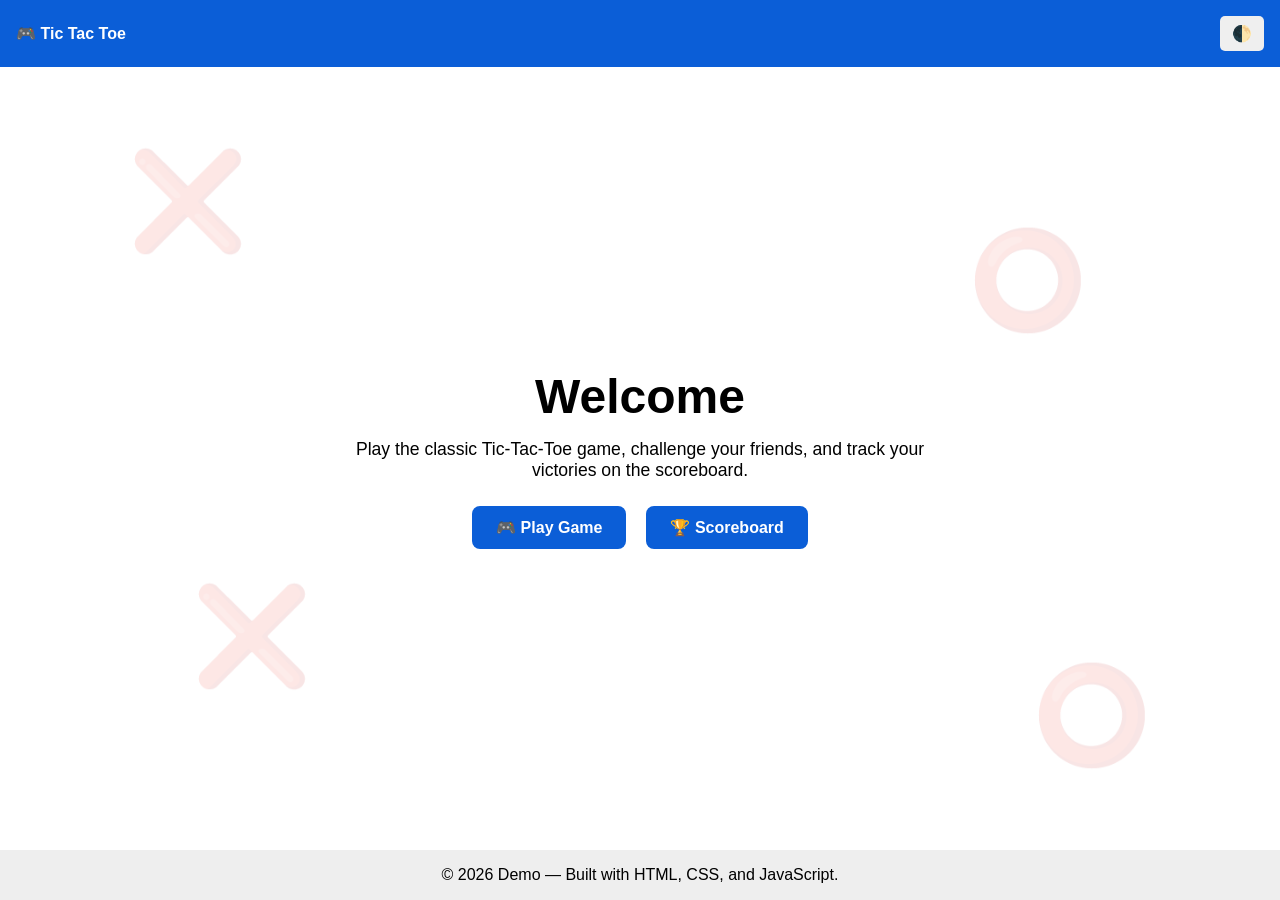
<file: index.html>
<!DOCTYPE html>
<html lang="en">
<head>
  <meta charset="utf-8" />
  <meta name="viewport" content="width=device-width,initial-scale=1" />
  <title>Tic Tac Toe Home</title>
  <link rel="stylesheet" href="styles.css">
</head>

<body>

  <header>
    <div style="font-weight:700">
      🎮 Tic Tac Toe
    </div>

    <button id="themeToggle">🌓</button>
  </header>

  <main class="hero">

    <!-- Background Tic-Tac-Toe Symbols -->
    <div class="floating x1">❌</div>
    <div class="floating o1">⭕</div>
    <div class="floating x2">❌</div>
    <div class="floating o2">⭕</div>

    <h1>Welcome</h1>

    <p>
      Play the classic Tic-Tac-Toe game, challenge your friends,
      and track your victories on the scoreboard.
    </p>

    <nav aria-label="Main">
      <a href="tictactoe.html">🎮 Play Game</a>
      <a href="score.html">🏆 Scoreboard</a>
    </nav>

  </main>

  <footer>
    © 2026 Demo — Built with HTML, CSS, and JavaScript.
  </footer>

  <script>
    const toggleBtn = document.getElementById("themeToggle");

    toggleBtn.addEventListener("click", () => {
      document.body.classList.toggle("dark-mode");
    });
  </script>

</body>
</html></script>
</body></html>
</file>
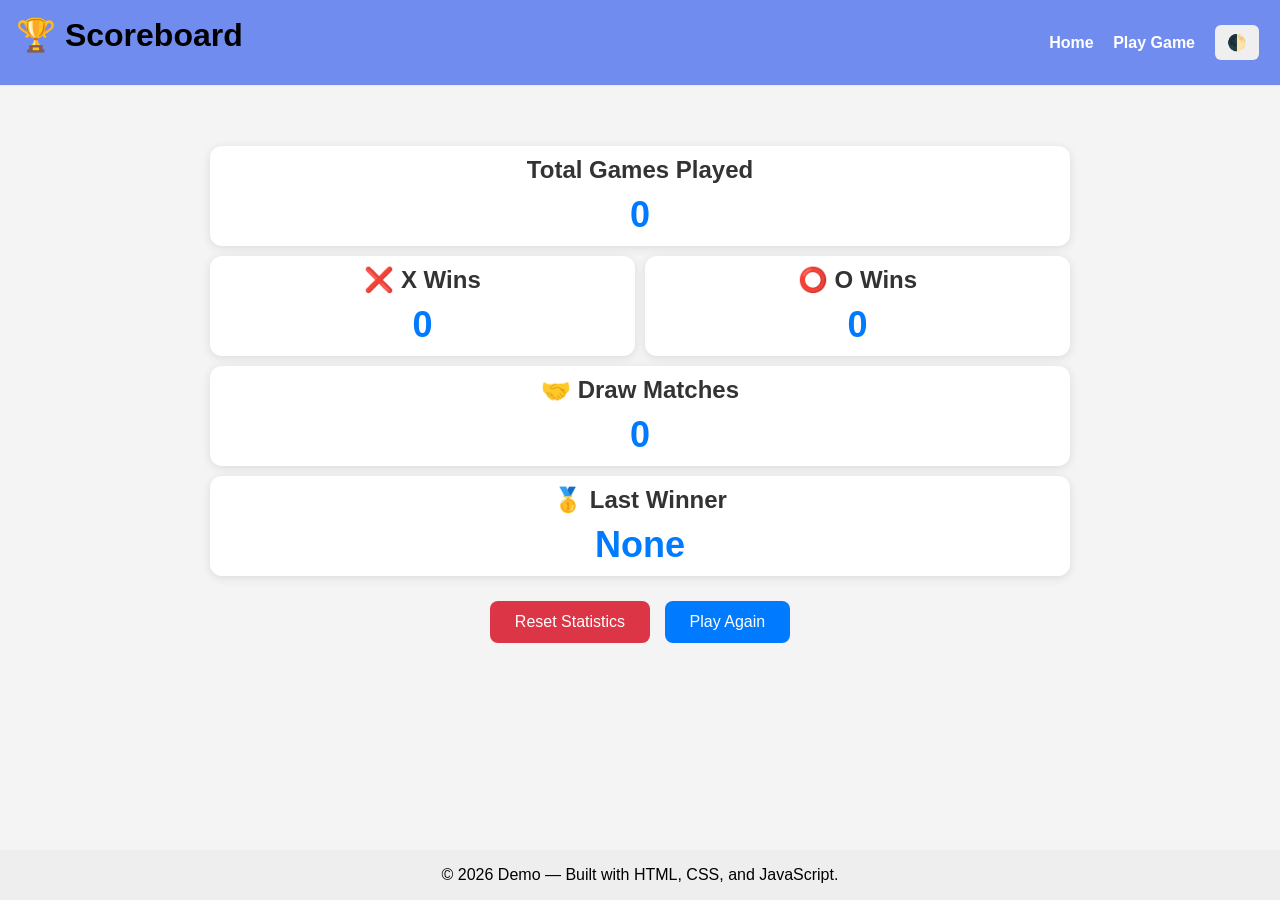
<file: score.html>
<!DOCTYPE html><html lang="en">
<head>
    <meta charset="UTF-8">
    <meta name="viewport" content="width=device-width, initial-scale=1.0">
    <title>Scoreboard - Tic Tac Toe</title><style>
    *{
        margin:0;
        padding:0;
        box-sizing:border-box;
        font-family:Arial, sans-serif;
    }

    body{
        min-height:100vh;
        background:#f4f4f4;
        display:flex;
        flex-direction:column;
        transition:0.3s;
    }

    header {
  display: flex;
  align-items: center;
  justify-content: space-between;
  gap: 1rem;
  padding: 1rem;
  background: #708cef;
  border-bottom: 1px solid #e6edf3;
  position: sticky;
  top: 0;
  z-index: 10;
}

header .muted { color: #6b7280; font-size: 0.95rem; }

    header h1{
        text-align:center;
        margin-bottom:15px;
    }

    nav{
        display:flex;
        justify-content:space-between;
        align-items:center;
    }

    .nav-links a{
        color:white;
        text-decoration:none;
        margin-right:15px;
        font-weight:bold;
    }

    .nav-links a:hover{
        text-decoration:underline;
    }

    #themeToggle{
        padding:8px 12px;
        border:none;
        border-radius:6px;
        cursor:pointer;
        font-size:16px;
    }

    .container{
        max-width:900px;
        margin:40px auto;
        padding:20px;
        width:90%;
    }

    .card{
        background:white;
        border-radius:12px;
        padding:10px;
        margin-bottom:10px;
        box-shadow:0 2px 10px rgba(0,0,0,0.1);
        text-align:center;
    }

    .card h2{
        margin-bottom:10px;
        color:#333;
    }

    .value{
        font-size:36px;
        font-weight:bold;
        color:#007bff;
    }

    .stats-row{
    display:flex;
    justify-content:center;
    gap:10px;
    flex-wrap:wrap;
}

.stats-row .card{
    flex:1;
    min-width:180px;
}

    .btn-group{
        text-align:center;
        margin-top:20px;
    }

    button{
        padding:12px 25px;
        border:none;
        border-radius:8px;
        cursor:pointer;
        font-size:16px;
        margin:5px;
    }

    .reset-btn{
        background:#dc3545;
        color:white;
    }

    .home-btn{
        background:#007bff;
        color:white;
    }

    footer{
        text-align:center;
        padding:1rem;
        background:#eee;
        margin-top:auto;
    }

    /* Dark Mode */

    .dark-mode{
        background:#1e1e1e;
        color:white;
    }

    .dark-mode .card{
        background:#716f6f;
        color:white;
    }

    .dark-mode .card h2{
        color:white;
    }

    .dark-mode footer{
        background:#111;
        color:white;
    }

    @media(max-width:768px){

        nav{
            flex-direction:column;
            gap:10px;
        }

        .stats-row{
            flex-direction:column;
        }

        .value{
            font-size:28px;
        }
    }
</style>

</head>
<body>
    <header><h1>🏆 Scoreboard</h1>

<nav>

    <div class="nav-links">
        <a href="index.html">Home</a>
        <a href="tictactoe.html">Play Game</a>
    </div>

    <button id="themeToggle">🌓</button>

</nav>

</header>
<div class="container"><div class="card">
    <h2>Total Games Played</h2>
    <p class="value" id="totalGames">0</p>
</div>

<div class="stats-row">

    <div class="card">
        <h2>❌ X Wins</h2>
        <p class="value" id="xWins">0</p>
    </div>

    <div class="card">
        <h2>⭕ O Wins</h2>
        <p class="value" id="oWins">0</p>
    </div>

</div>

<div class="card">
    <h2>🤝 Draw Matches</h2>
    <p class="value" id="draws">0</p>
</div>

<div class="card">
    <h2>🥇 Last Winner</h2>
    <p class="value" id="lastWinner">None</p>
</div>

<div class="btn-group">

    <button class="reset-btn" onclick="resetStats()">
        Reset Statistics
    </button>

    <button class="home-btn" onclick="location.href='tictactoe.html'">
        Play Again
    </button>

</div>

</div><footer>
    © 2026 Demo — Built with HTML, CSS, and JavaScript.
</footer><script>

function loadStats(){

    let xWins = parseInt(localStorage.getItem("xWins")) || 0;
    let oWins = parseInt(localStorage.getItem("oWins")) || 0;
    let draws = parseInt(localStorage.getItem("draws")) || 0;
    let lastWinner = localStorage.getItem("lastWinner") || "None";

    let totalGames = xWins + oWins + draws;

    document.getElementById("xWins").textContent = xWins;
    document.getElementById("oWins").textContent = oWins;
    document.getElementById("draws").textContent = draws;
    document.getElementById("lastWinner").textContent = lastWinner;
    document.getElementById("totalGames").textContent = totalGames;
}

function resetStats(){

    if(confirm("Are you sure you want to reset all statistics?")){

        localStorage.setItem("xWins", 0);
        localStorage.setItem("oWins", 0);
        localStorage.setItem("draws", 0);
        localStorage.setItem("lastWinner", "None");

        loadStats();
    }
}

loadStats();

const toggleBtn = document.getElementById("themeToggle");

toggleBtn.addEventListener("click", () => {
    document.body.classList.toggle("dark-mode");
});

</script></body>
</html>
</file>
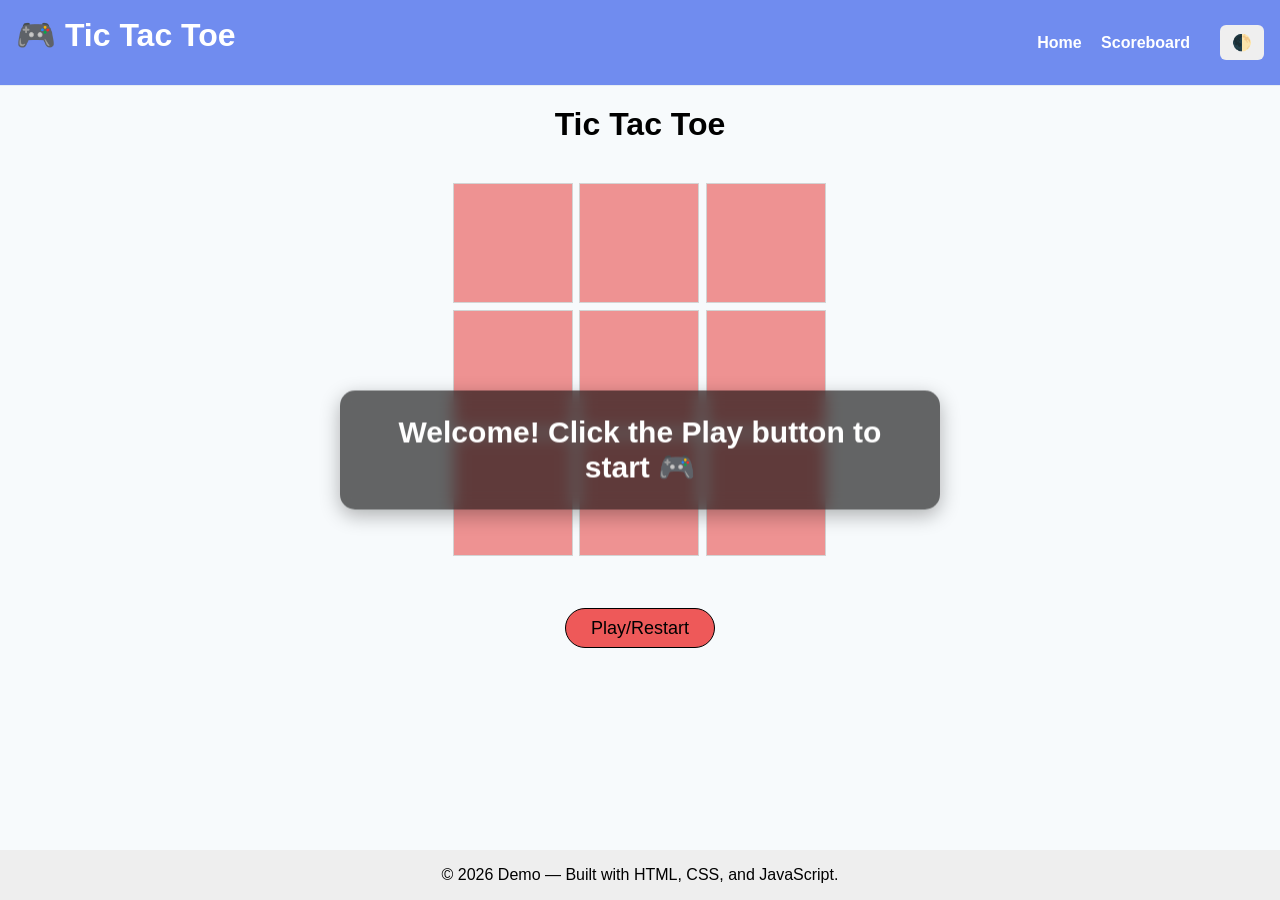
<file: tictactoe.html>
<!DOCTYPE html>
<html lang="en">
<head><meta charset="UTF-8">
    <meta name="viewport" content="width=device-width, initial-scale=1.0">
    <title>Tic Tac Toe</title>
     <link rel="stylesheet" href="style.css">
     <link href="https://fonts.googleapis.com/css2?family=Poppins:wght@200&family=Roboto+Serif&display=swap" rel="stylesheet">
    
</head>
     
<body>
    <header><h1>🎮 Tic Tac Toe</h1>

<nav>

    <div class="nav-links">
        <a href="index.html">Home</a>
        <a href="score.html">Scoreboard</a>
    </div>

    <button id="themeToggle">🌓</button>

</nav>

</header>
        <div id="title">
        <h1>Tic Tac Toe</h1>
        </div> 
        <div id="board"> 
           <div class="square" id="square0"></div>                  
           <div class="square" id="square1"> </div>
           <div class="square" id="square2"> </div>
            <div class="square" id="square3"> </div>
            <div class="square" id="square4"> </div>
            <div class="square" id="square5"> </div>
            <div class="square" id="square6"> </div>
            <div class="square" id="square7"> </div>
            <div class="square" id="square8"></div>
        </div> 
    <div id="popupMessage"></div>
        <div id="endGame">
        <input type="button" value="Play/Restart" id="restartButton" onclick="restartButton()"/> </div>
        <footer>
    © 2026 Demo — Built with HTML, CSS, and JavaScript.
  </footer>
        
         <script>
  const toggleBtn = document.getElementById("themeToggle");

  toggleBtn.addEventListener("click", () => {
    document.body.classList.toggle("dark-mode");
  });
</script>
<script src="game.js"></script>
    </body>
</html>
</file>
<file: styles.css>
/* Reset */
*{
    margin:0;
    padding:0;
    box-sizing:border-box;
}

body{
    font-family:Arial, sans-serif;
    min-height:100vh;
    display:flex;
    flex-direction:column;
    transition:background 0.3s,color 0.3s;
}

/* Header */

header{
    background:#0b5ed7;
    color:white;
    padding:1rem;
    display:flex;
    justify-content:space-between;
    align-items:center;
}

header button{
    padding:8px 12px;
    border:none;
    border-radius:5px;
    cursor:pointer;
    font-size:16px;
}

/* Hero Section */

.hero{
    flex:1;
    display:flex;
    flex-direction:column;
    justify-content:center;
    align-items:center;
    text-align:center;
    position:relative;
    overflow:hidden;
    padding:20px;
}

.hero h1{
    font-size:3rem;
    margin-bottom:15px;
    z-index:2;
}

.hero p{
    max-width:600px;
    margin-bottom:25px;
    font-size:1.1rem;
    z-index:2;
}

/* Navigation Buttons */

nav{
    display:flex;
    gap:20px;
    flex-wrap:wrap;
    justify-content:center;
    z-index:2;
}

nav a{
    text-decoration:none;
    background:#0b5ed7;
    color:white;
    padding:12px 24px;
    border-radius:8px;
    font-weight:bold;
    transition:0.3s;
}

nav a:hover{
    opacity:0.9;
}

/* Floating Symbols */

.floating{
    position:absolute;
    font-size:6rem;
    opacity:0.12;
    animation:float 8s infinite ease-in-out;
}

.x1{
    top:10%;
    left:10%;
}

.o1{
    top:20%;
    right:15%;
}

.x2{
    bottom:20%;
    left:15%;
}

.o2{
    bottom:10%;
    right:10%;
}

@keyframes float{
    0%,100%{
        transform:translateY(0);
    }

    50%{
        transform:translateY(-25px);
    }
}

/* Footer */

footer{
    text-align:center;
    padding:1rem;
    background:#eee;
}

/* Dark Mode */

.dark-mode{
    background:#454545;
    color:white;
}

.dark-mode footer{
    background:#5a5959;
    color:white;
}

.dark-mode nav a{
    background:#1f6feb;
}

/* Responsive */

@media(max-width:768px){

    .hero h1{
        font-size:2rem;
    }

    .hero p{
        font-size:1rem;
    }

    .floating{
        font-size:4rem;
    }

    nav{
        flex-direction:column;
        gap:10px;
    }
}
</file>
<file: style.css>
* {
    box-sizing: border-box;
    margin: 0;
    padding: 0;
}

html, body {
    height: 100%;
}

body {
    font-family: 'Poppins', sans-serif;
    color: #000;
    display: flex;
    flex-direction: column;
    min-height: 100vh;
    background: #f7fafc;
    transition: background 0.3s, color 0.3s;
}

/* ===== Dark Mode ===== */
.dark-mode {
    background-color: #454545;
    color: white;
}

/* ===== Header ===== */
header {
    display: flex;
    justify-content: space-between;
    align-items: center;
    padding: 1rem;
    background: #708cef;
    color: white;
    border-bottom: 1px solid #e6edf3;
}

header h1 {
    margin: 0;
}

/* ===== Navigation ===== */
nav {
    display: flex;
    align-items: center;
    gap: 15px;
}

.nav-links a {
    color: white;
    text-decoration: none;
    font-weight: bold;
}

.nav-links a:hover {
    text-decoration: underline;
}

#themeToggle {
    padding: 8px 12px;
    border: none;
    border-radius: 6px;
    cursor: pointer;
    font-size: 16px;
}

/* ===== Title ===== */
#title {
    text-align: center;
    margin: 20px 0;
}

/* ===== Game Board ===== */
#board {
    width: 375px;
    height: 375px;
    margin: 20px auto;
    display: grid;
    grid-template-columns: repeat(3, 1fr);
    gap: 5px;
}

.square {
    width: 120px;
    height: 120px;
    border: 1px solid #d3d3d3;
    background-color: #ee9292;
    font-size: 40px;
    display: flex;
    justify-content: center;
    align-items: center;
    cursor: pointer;
}

.square:hover {
    background-color: #ffffe0;
}

/* ===== Restart Button ===== */
#endGame {
    text-align: center;
    margin-top: 30px;
    margin-bottom: 60px;
}

#restartButton {
    width: 170px;
    height: 45px;
    background-color: #ee5959;
    border: 1px solid #000;
    border-radius: 40px;
    font-size: 18px;
    cursor: pointer;
}

#restartButton:hover {
    background-color: #f01d1d;
    color: white;
}

/* ===== Popup ===== */
#popupMessage {
    position: fixed;
    top: 50%;
    left: 50%;
    transform: translate(-50%, -50%);

    min-width: 400px;
    max-width: 600px;

    background: rgba(0, 0, 0, 0.55);
    color: white;

    padding: 25px 50px;
    border-radius: 15px;

    font-size: 28px;
    font-weight: bold;
    text-align: center;

    display: none;
    z-index: 1000;

    backdrop-filter: blur(8px);
    box-shadow: 0 6px 20px rgba(0, 0, 0, 0.3);
}

/* ===== Footer ===== */
footer {
    text-align: center;
    padding: 1rem;
    background: #eee;
    margin-top: auto;
}

/* ===== Responsive ===== */
@media (max-width: 480px) {

    #board {
        width: 300px;
        height: 300px;
    }

    .square {
        width: 96px;
        height: 96px;
        font-size: 32px;
    }

    #popupMessage {
        min-width: 280px;
        font-size: 22px;
        padding: 20px;
      color: #f2cf6f;
  padding: 0.45rem 0.6rem;
  border-radius: 6px;
}
nav a:hover {
  background: #eef2f7;
}
}
/* Main container: 2-column on wide, single column on narrow */
.container {
  max-width: 1100px;
  margin: 1.25rem auto;
  padding: 0 1rem;
  display: grid;
  grid-template-columns: 2fr 1fr;
  gap: 1rem;
  align-items: start;
}

/* Card utility */
.card {
  background: #ffffff;
  padding: 1rem;
  border-radius: 10px;
  border: 1px solid #e6edf3;
  box-shadow: 0 6px 18px rgba(15, 23, 42, 0.03);
}

/* Small header inside cards */
.small-header { display:flex; justify-content:space-between; align-items:center; gap:0.5rem; }

/* Form styles */
form { display:flex; flex-direction:column; gap:0.75rem; }
label { display:block; font-size:0.95rem; color: #374151; margin-bottom: 0.25rem; }
input[type="text"], input[type="email"], select, textarea {
  width: 100%;
  padding: 0.6rem;
  border-radius: 8px;
  border: 1px solid #e6edf3;
  background: #fff;
  color: #111827;
  font-size: 0.95rem;
}
textarea { min-height: 100px; resize: vertical; }
button[type="submit"], button[type="reset"] {
  padding: 0.55rem 0.75rem;
  border-radius: 8px;
  border: none;
  background: #0ea5a4;
  color: #fff;
  font-weight: 600;
  cursor: pointer;
}
button.ghost {
  background: transparent;
  border: 1px solid #e6edf3;
  color: #374151;
}

/* Footer */
footer {
  text-align: center;
  padding: 1rem;
  background: #eee;
}

/* Utility muted text */
.muted { color: #6b7280; }

/* Responsive adjustments */
@media (max-width: 900px) {
  .container {
    grid-template-columns: 1fr;
  }
  nav[aria-label="Main"] {
    display: none; /* simple approach for small screens */
  }
}

button:focus, input:focus, textarea:focus, select:focus {
  outline: 3px solid rgba(14,165,164,0.15);
  outline-offset: 2px;
}
/* Tic Tac Toe*/
body { 
    font-family: 'Poppins', sans-serif;
      color: #000000;  }  
h1 {  text-align: center;  }
#board {  
    margin-left: auto; 
    margin-right: auto; 
    width: 375px; 
    height: 375px;  
    display: grid;  
    grid-template-columns: repeat(3, 1fr);  
    grid-gap: 5px;  }    
.square {  
    width: 120px;  
    height: 120px;  
    border: 1px solid #D3D3D3;  
    background-color: #ee9292;  
    font-size: 40px;  
    display: flex;  
    justify-content: center;  
    align-items: center;  }    
.square:hover {  
    background-color: #FFFFE0;  }
#restartButton { 
     display: block;  
     margin-left: auto;  
     margin-right: auto;  
     height: 40px;  
     width: 150px;  
     background-color: #ee5959;  
     border: 1px solid #000000;  
     border-radius: 40px;  
     font-size: 18px;  }    
#restartButton:hover {  
    background-color: #f01d1d;  
    color: #FFFFFF;  }
    body {
  margin: 0;
  font-family: Arial, sans-serif;
  display: flex;
  flex-direction: column;
  min-height: 100vh;
  transition: background 0.3s, color 0.3s;
}

/* Dark mode class */
.dark-mode {
  background-color: #454545;
  color: white;
}

 header {
  display: flex;
  align-items: center;
  justify-content: space-between;
  gap: 1rem;
  padding: 1rem;
  background: #708cef;
  border-bottom: 1px solid #e6edf3;
  position: sticky;
  top: 0;
  z-index: 10;
}

header .muted { color: #6b7280; font-size: 0.95rem; }

    header h1{
        text-align:center;
        margin-bottom:15px;
    }

    nav{
        display:flex;
        justify-content:space-between;
        align-items:center;
    }

    .nav-links a{
        color:white;
        text-decoration:none;
        margin-right:15px;
        font-weight:bold;
    }

    .nav-links a:hover{
        text-decoration:underline;
    }

    #themeToggle{
        padding:8px 12px;
        border:none;
        border-radius:6px;
        cursor:pointer;
        font-size:16px;
    }

#popupMessage{
    position: fixed;
    top: 50%;
    left: 50%;
    transform: translate(-50%, -50%);

    min-width: 350px;

    background: rgba(0, 0, 0, 0.6);
    color: #fff;

    padding: 25px 50px;
    border-radius: 15px;

    font-size: 30px;
    font-weight: bold;
    text-align: center;

    display: none;
    z-index: 1000;

    backdrop-filter: blur(8px);
}
</file>
